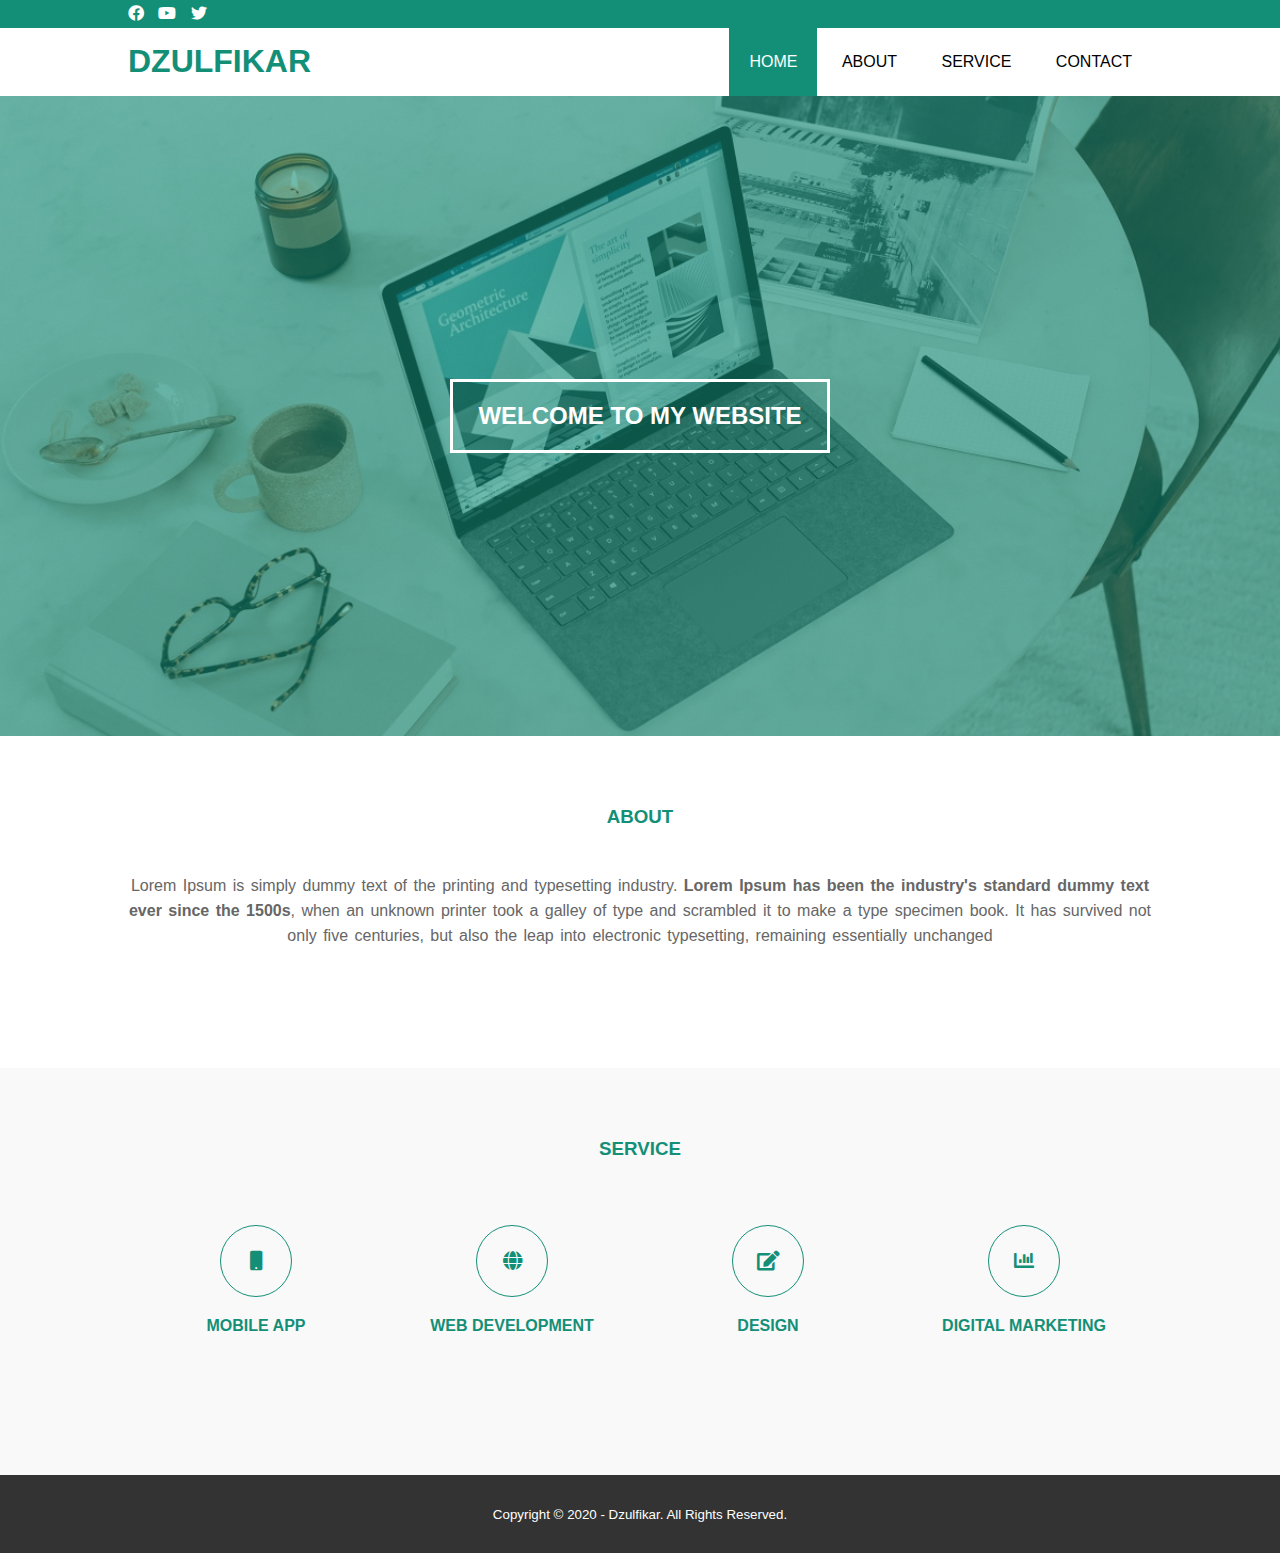
<file: index.html>
<!DOCTYPE html>
<html>

<head>
	<meta charset="utf-8">
	<meta name="viewport" content="width=device-width, initial-scale=1">
	<title>Dzulfikar Nurfikri</title>
	<link rel="stylesheet" type="text/css" href="css/style.css">
	<link rel="stylesheet" type="text/css"
		href="https://cdnjs.cloudflare.com/ajax/libs/font-awesome/5.13.0/css/all.min.css">
	<script src="https://code.jquery.com/jquery-3.5.1.min.js"
		integrity="sha256-9/aliU8dGd2tb6OSsuzixeV4y/faTqgFtohetphbbj0=" crossorigin="anonymous"></script>
</head>

<body>
	<!-- loader -->
	<!-- <div class="bg-loader">
		<div class="loader"></div>
	</div> -->

	<!-- header -->
	<div class="medsos">
		<div class="container">
			<ul>
				<li><a href="#"><i class="fab fa-facebook"></i></a></li>
				<li><a href="#"><i class="fab fa-youtube"></i></a></li>
				<li><a href="#"><i class="fab fa-twitter"></i></a></li>
			</ul>
		</div>
	</div>
	<header>
		<div class="container">
			<h1><a href="index.html">DZULFIKAR</a></h1>
			<ul>
				<li class="active"><a href="index.html">HOME</a></li>
				<li><a href="about.html">ABOUT</a></li>
				<li><a href="service.html">SERVICE</a></li>
				<li><a href="contact.html">CONTACT</a></li>
			</ul>
		</div>
	</header>

	<!-- banner -->
	<section class="banner">
		<h2>WELCOME TO MY WEBSITE</h2>
	</section>

	<!-- about -->
	<section class="about">
		<div class="container">
			<h3>ABOUT</h3>
			<p>Lorem Ipsum is simply dummy text of the printing and typesetting industry. <strong>Lorem Ipsum has been
					the industry's standard dummy text ever since the 1500s</strong>, when an unknown printer took a
				galley of type and scrambled it to make a type specimen book. It has survived not only five centuries,
				but also the leap into electronic typesetting, remaining essentially unchanged</p>
		</div>
	</section>

	<!-- service -->
	<section class="service">
		<div class="container">
			<h3>SERVICE</h3>
			<div class="box">
				<div class="col-4">
					<div class="icon"><i class="fas fa-mobile"></i></div>
					<h4>MOBILE APP</h4>
				</div>
				<div class="col-4">
					<div class="icon"><i class="fas fa-globe"></i></div>
					<h4>WEB DEVELOPMENT</h4>
				</div>
				<div class="col-4">
					<div class="icon"><i class="fas fa-edit"></i></div>
					<h4>DESIGN</h4>
				</div>
				<div class="col-4">
					<div class="icon"><i class="fas fa-chart-bar"></i></div>
					<h4>DIGITAL MARKETING</h4>
				</div>
			</div>
		</div>
	</section>

	<!-- footer -->
	<footer>
		<div class="container">
			<small>Copyright &copy; 2020 - Dzulfikar. All Rights Reserved.</small>
		</div>
	</footer>

</body>

</html>
</file>
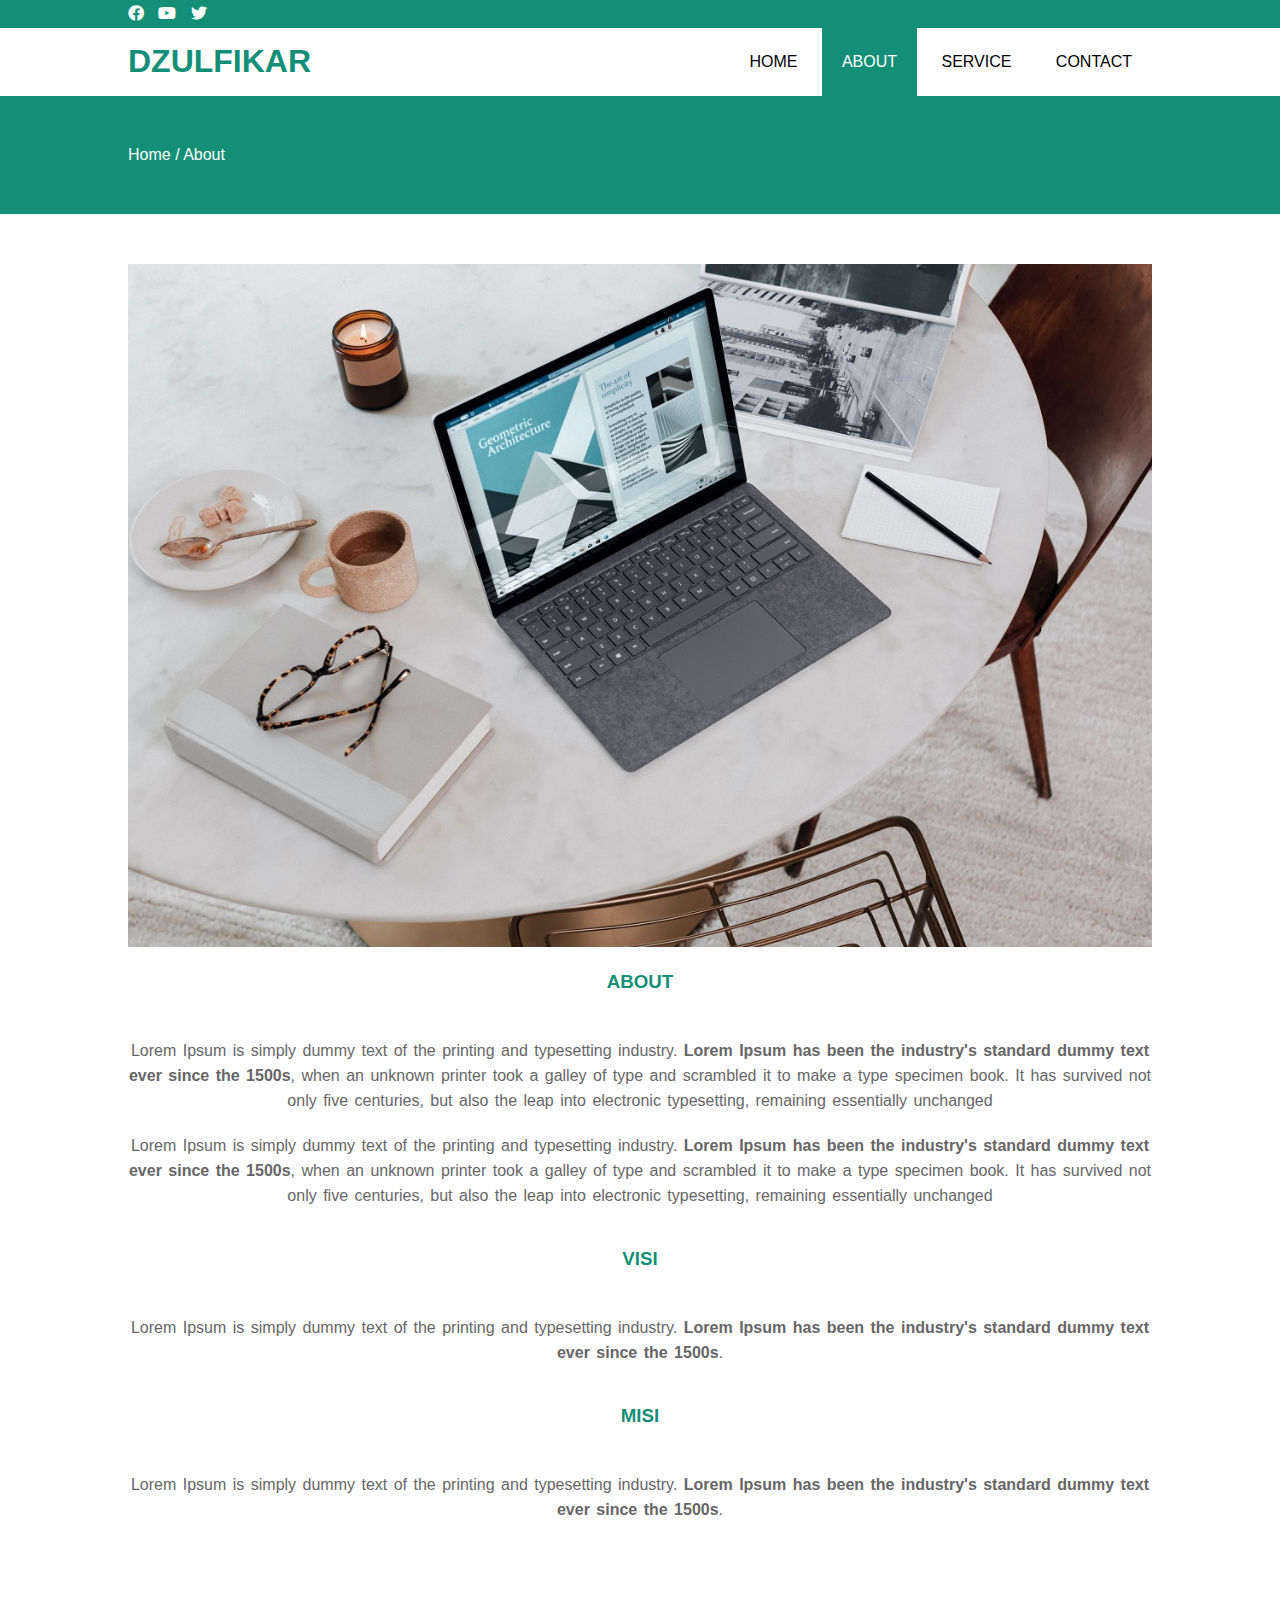
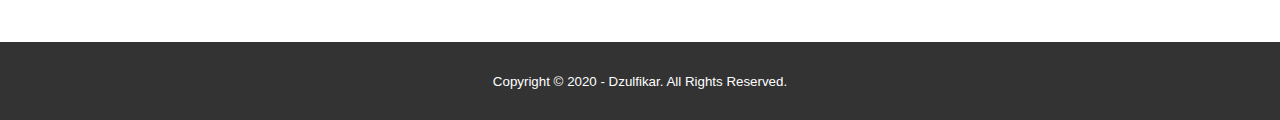
<file: about.html>
<!DOCTYPE html>
<html>

<head>
	<meta charset="utf-8">
	<meta name="viewport" content="width=device-width, initial-scale=1">
	<title>Dzulfikar Nurfikri</title>
	<link rel="stylesheet" type="text/css" href="css/style.css">
	<link rel="stylesheet" type="text/css"
		href="https://cdnjs.cloudflare.com/ajax/libs/font-awesome/5.13.0/css/all.min.css">
	<script src="https://code.jquery.com/jquery-3.5.1.min.js"
		integrity="sha256-9/aliU8dGd2tb6OSsuzixeV4y/faTqgFtohetphbbj0=" crossorigin="anonymous"></script>
</head>

<body>
	<!-- loader -->
	<div class="bg-loader">
		<div class="loader"></div>
	</div>

	<!-- header -->
	<div class="medsos">
		<div class="container">
			<ul>
				<li><a href="#"><i class="fab fa-facebook"></i></a></li>
				<li><a href="#"><i class="fab fa-youtube"></i></a></li>
				<li><a href="#"><i class="fab fa-twitter"></i></a></li>
			</ul>
		</div>
	</div>
	<header>
		<div class="container">
			<h1><a href="index.html">DZULFIKAR</a></h1>
			<ul>
				<li><a href="index.html">HOME</a></li>
				<li class="active"><a href="about.html">ABOUT</a></li>
				<li><a href="service.html">SERVICE</a></li>
				<li><a href="contact.html">CONTACT</a></li>
			</ul>
		</div>
	</header>

	<!-- label -->
	<section class="label">
		<div class="container">
			<p>Home / About</p>
		</div>
	</section>

	<!-- about -->
	<section class="about">
		<div class="container">
			<img src="img/banner.jpg" width="100%">
			<h3>ABOUT</h3>
			<p>Lorem Ipsum is simply dummy text of the printing and typesetting industry. <strong>Lorem Ipsum has been
					the industry's standard dummy text ever since the 1500s</strong>, when an unknown printer took a
				galley of type and scrambled it to make a type specimen book. It has survived not only five centuries,
				but also the leap into electronic typesetting, remaining essentially unchanged</p>
			<p>Lorem Ipsum is simply dummy text of the printing and typesetting industry. <strong>Lorem Ipsum has been
					the industry's standard dummy text ever since the 1500s</strong>, when an unknown printer took a
				galley of type and scrambled it to make a type specimen book. It has survived not only five centuries,
				but also the leap into electronic typesetting, remaining essentially unchanged</p>
			<h3>VISI</h3>
			<p>Lorem Ipsum is simply dummy text of the printing and typesetting industry. <strong>Lorem Ipsum has been
					the industry's standard dummy text ever since the 1500s</strong>.</p>
			<h3>MISI</h3>
			<p>Lorem Ipsum is simply dummy text of the printing and typesetting industry. <strong>Lorem Ipsum has been
					the industry's standard dummy text ever since the 1500s</strong>.</p>
		</div>
	</section>

	<!-- footer -->
	<footer>
		<div class="container">
			<small>Copyright &copy; 2020 - Dzulfikar. All Rights Reserved.</small>
		</div>
	</footer>


	<script type="text/javascript">
		$(document).ready(function () {
			$(".bg-loader").hide();
		})
	</script>
</body>

</html>
</file>
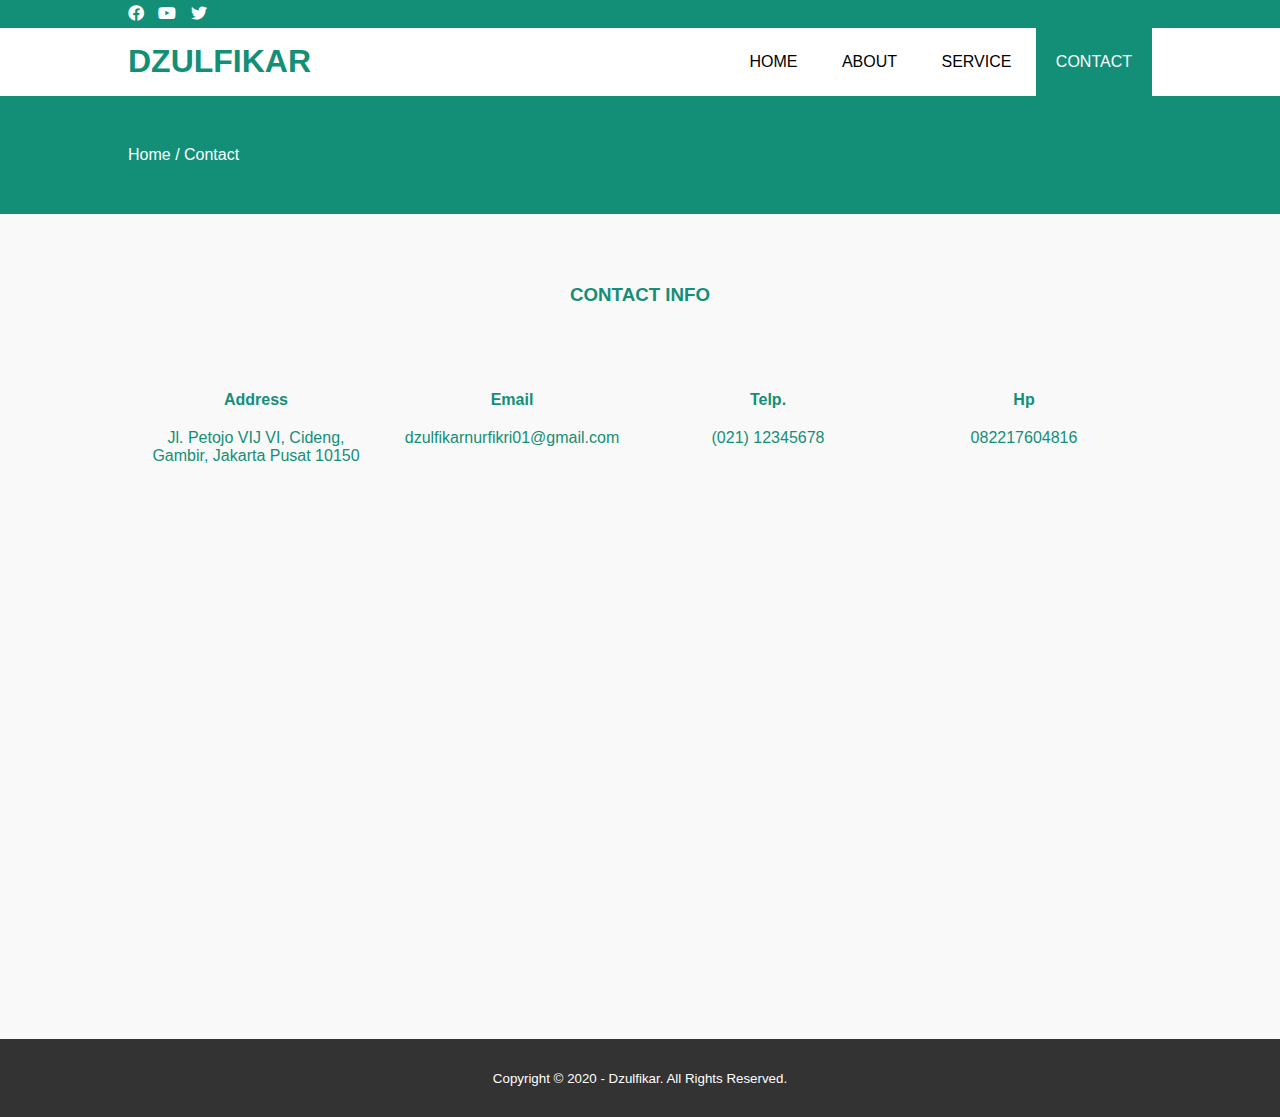
<file: contact.html>
<!DOCTYPE html>
<html>

<head>
	<meta charset="utf-8">
	<meta name="viewport" content="width=device-width, initial-scale=1">
	<title>Dzulfikar Nurfikri</title>
	<link rel="stylesheet" type="text/css" href="css/style.css">
	<link rel="stylesheet" type="text/css"
		href="https://cdnjs.cloudflare.com/ajax/libs/font-awesome/5.13.0/css/all.min.css">
	<script src="https://code.jquery.com/jquery-3.5.1.min.js"
		integrity="sha256-9/aliU8dGd2tb6OSsuzixeV4y/faTqgFtohetphbbj0=" crossorigin="anonymous"></script>
</head>

<body>
	<!-- loader -->
	<div class="bg-loader">
		<div class="loader"></div>
	</div>

	<!-- header -->
	<div class="medsos">
		<div class="container">
			<ul>
				<li><a href="#"><i class="fab fa-facebook"></i></a></li>
				<li><a href="#"><i class="fab fa-youtube"></i></a></li>
				<li><a href="#"><i class="fab fa-twitter"></i></a></li>
			</ul>
		</div>
	</div>
	<header>
		<div class="container">
			<h1><a href="index.html">DZULFIKAR</a></h1>
			<ul>
				<li><a href="index.html">HOME</a></li>
				<li><a href="about.html">ABOUT</a></li>
				<li><a href="service.html">SERVICE</a></li>
				<li class="active"><a href="contact.html">CONTACT</a></li>
			</ul>
		</div>
	</header>

	<!-- label -->
	<section class="label">
		<div class="container">
			<p>Home / Contact</p>
		</div>
	</section>

	<!-- service -->
	<section class="service">
		<div class="container">
			<h3>CONTACT INFO</h3>
			<div class="box">
				<div class="col-4">
					<h4>Address</h4>
					<p>Jl. Petojo VIJ VI, Cideng, Gambir, Jakarta Pusat 10150</p>
				</div>
				<div class="col-4">
					<h4>Email</h4>
					<p>dzulfikarnurfikri01@gmail.com</p>
				</div>
				<div class="col-4">
					<h4>Telp.</h4>
					<p>(021) 12345678</p>
				</div>
				<div class="col-4">
					<h4>Hp</h4>
					<p>082217604816</p>
				</div>
			</div>
			<iframe
				src="https://www.google.com/maps/embed?pb=!1m18!1m12!1m3!1d3966.6900571309807!2d106.80475321430978!3d-6.172237062202331!2m3!1f0!2f0!3f0!3m2!1i1024!2i768!4f13.1!3m3!1m2!1s0x2e69f67cae96f361%3A0x403c9461afd06e19!2sJl.%20Petojo%20Vij%20VI%2C%20RW.6%2C%20Cideng%2C%20Kecamatan%20Gambir%2C%20Kota%20Jakarta%20Pusat%2C%20Daerah%20Khusus%20Ibukota%20Jakarta%2010150!5e0!3m2!1sid!2sid!4v1588930605432!5m2!1sid!2sid"
				width="100%" height="450" frameborder="0" style="border:0;" allowfullscreen="" aria-hidden="false"
				tabindex="0"></iframe>
		</div>
	</section>

	<!-- footer -->
	<footer>
		<div class="container">
			<small>Copyright &copy; 2020 - Dzulfikar. All Rights Reserved.</small>
		</div>
	</footer>


	<script type="text/javascript">
		$(document).ready(function () {
			$(".bg-loader").hide();
		})
	</script>
</body>

</html>
</file>
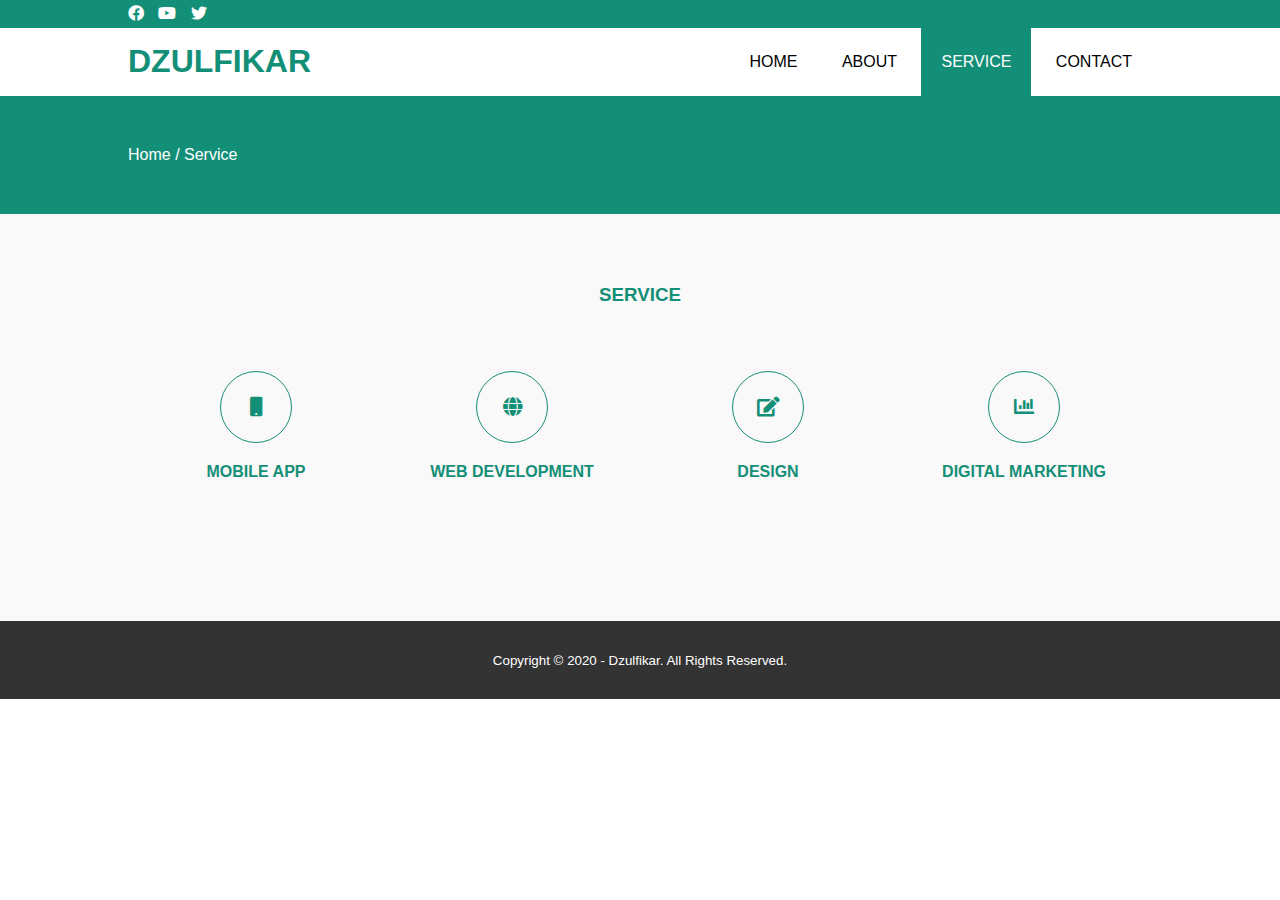
<file: service.html>
<!DOCTYPE html>
<html>

<head>
	<meta charset="utf-8">
	<meta name="viewport" content="width=device-width, initial-scale=1">
	<title>Dzulfikar Nurfikri</title>
	<link rel="stylesheet" type="text/css" href="css/style.css">
	<link rel="stylesheet" type="text/css"
		href="https://cdnjs.cloudflare.com/ajax/libs/font-awesome/5.13.0/css/all.min.css">
	<script src="https://code.jquery.com/jquery-3.5.1.min.js"
		integrity="sha256-9/aliU8dGd2tb6OSsuzixeV4y/faTqgFtohetphbbj0=" crossorigin="anonymous"></script>
</head>

<body>
	<!-- loader -->
	<div class="bg-loader">
		<div class="loader"></div>
	</div>

	<!-- header -->
	<div class="medsos">
		<div class="container">
			<ul>
				<li><a href="#"><i class="fab fa-facebook"></i></a></li>
				<li><a href="#"><i class="fab fa-youtube"></i></a></li>
				<li><a href="#"><i class="fab fa-twitter"></i></a></li>
			</ul>
		</div>
	</div>
	<header>
		<div class="container">
			<h1><a href="index.html">DZULFIKAR</a></h1>
			<ul>
				<li><a href="index.html">HOME</a></li>
				<li><a href="about.html">ABOUT</a></li>
				<li class="active"><a href="service.html">SERVICE</a></li>
				<li><a href="contact.html">CONTACT</a></li>
			</ul>
		</div>
	</header>

	<!-- label -->
	<section class="label">
		<div class="container">
			<p>Home / Service</p>
		</div>
	</section>

	<!-- service -->
	<section class="service">
		<div class="container">
			<h3>SERVICE</h3>
			<div class="box">
				<div class="col-4">
					<div class="icon"><i class="fas fa-mobile"></i></div>
					<h4>MOBILE APP</h4>
				</div>
				<div class="col-4">
					<div class="icon"><i class="fas fa-globe"></i></div>
					<h4>WEB DEVELOPMENT</h4>
				</div>
				<div class="col-4">
					<div class="icon"><i class="fas fa-edit"></i></div>
					<h4>DESIGN</h4>
				</div>
				<div class="col-4">
					<div class="icon"><i class="fas fa-chart-bar"></i></div>
					<h4>DIGITAL MARKETING</h4>
				</div>
			</div>
		</div>
	</section>

	<!-- footer -->
	<footer>
		<div class="container">
			<small>Copyright &copy; 2020 - Dzulfikar. All Rights Reserved.</small>
		</div>
	</footer>


	<script type="text/javascript">
		$(document).ready(function () {
			$(".bg-loader").hide();
		})
	</script>
</body>

</html>
</file>
<file: css/style.css>
* {
  padding: 0;
  margin: 0;
  font-family: sans-serif;
}
a {
  color: inherit;
  text-decoration: none;
}
.medsos {
  padding: 5px 0;
  background-color: #148f77;
}
.medsos ul li {
  display: inline-block;
  color: #fff;
  margin-right: 10px;
}
.container {
  width: 80%;
  margin: 0 auto;
}
.container:after {
  content: "";
  display: block;
  clear: both;
}
header h1 {
  float: left;
  padding: 15px 0;
  color: #148f77;
}
header ul {
  float: right;
}
header ul li {
  display: inline-block;
}
header ul li a {
  padding: 25px 20px;
  display: inline-block;
}
header ul li a:hover {
  background-color: #148f77;
  color: #fff;
}
.active {
  background-color: #148f77;
  color: #fff;
}
.banner {
  height: 60vh;
  background-image: url("../img/banner.jpg");
  background-size: cover;
  position: relative;
  display: flex;
  justify-content: center;
  align-items: center;
}
.banner:after {
  content: "";
  display: block;
  position: absolute;
  top: 0;
  left: 0;
  right: 0;
  bottom: 0;
  background-color: rgba(20, 143, 119, 0.6);
}
.banner h2 {
  color: #fff;
  z-index: 1;
  padding: 20px 25px;
  border: 3px solid #fff;
}
section {
  padding: 50px 0;
}
section h3 {
  text-align: center;
  padding: 20px 0;
  color: #148f77;
  margin-bottom: 25px;
}
.about,
.service {
  padding-bottom: 100px;
}
.about p {
  color: #666;
  word-spacing: 2px;
  line-height: 25px;
  margin-bottom: 20px;
  text-align: center;
}
.service {
  background-color: #f9f9f9;
}
.box {
  color: #148f77;
}
.box:after {
  content: "";
  display: block;
  clear: both;
}
.box .col-4 {
  width: 25%;
  padding: 20px;
  box-sizing: border-box;
  text-align: center;
  float: left;
}
.icon {
  width: 70px;
  height: 70px;
  border: 1px solid;
  border-radius: 50%;
  text-align: center;
  line-height: 70px;
  font-size: 20px;
  margin: 0 auto;
}
.box .col-4 h4 {
  margin: 20px 0;
}
footer {
  padding: 30px 0;
  background-color: #333;
  color: #fff;
  text-align: center;
}
.bg-loader {
  background-color: #eee;
  position: fixed;
  top: 0;
  left: 0;
  right: 0;
  bottom: 0;
  z-index: 9999;
  display: flex;
  justify-content: center;
  align-items: center;
}
.bg-loader .loader {
  width: 100px;
  height: 100px;
  border: 3px solid #fff;
  border-radius: 50%;
  border-top-color: #148f77;
  border-right-color: #148f77;
  border-bottom-color: #148f77;
  animation: puterin 0.8s linear infinite;
}
.label {
  background-color: #148f77;
  color: #fff;
}
</file>
